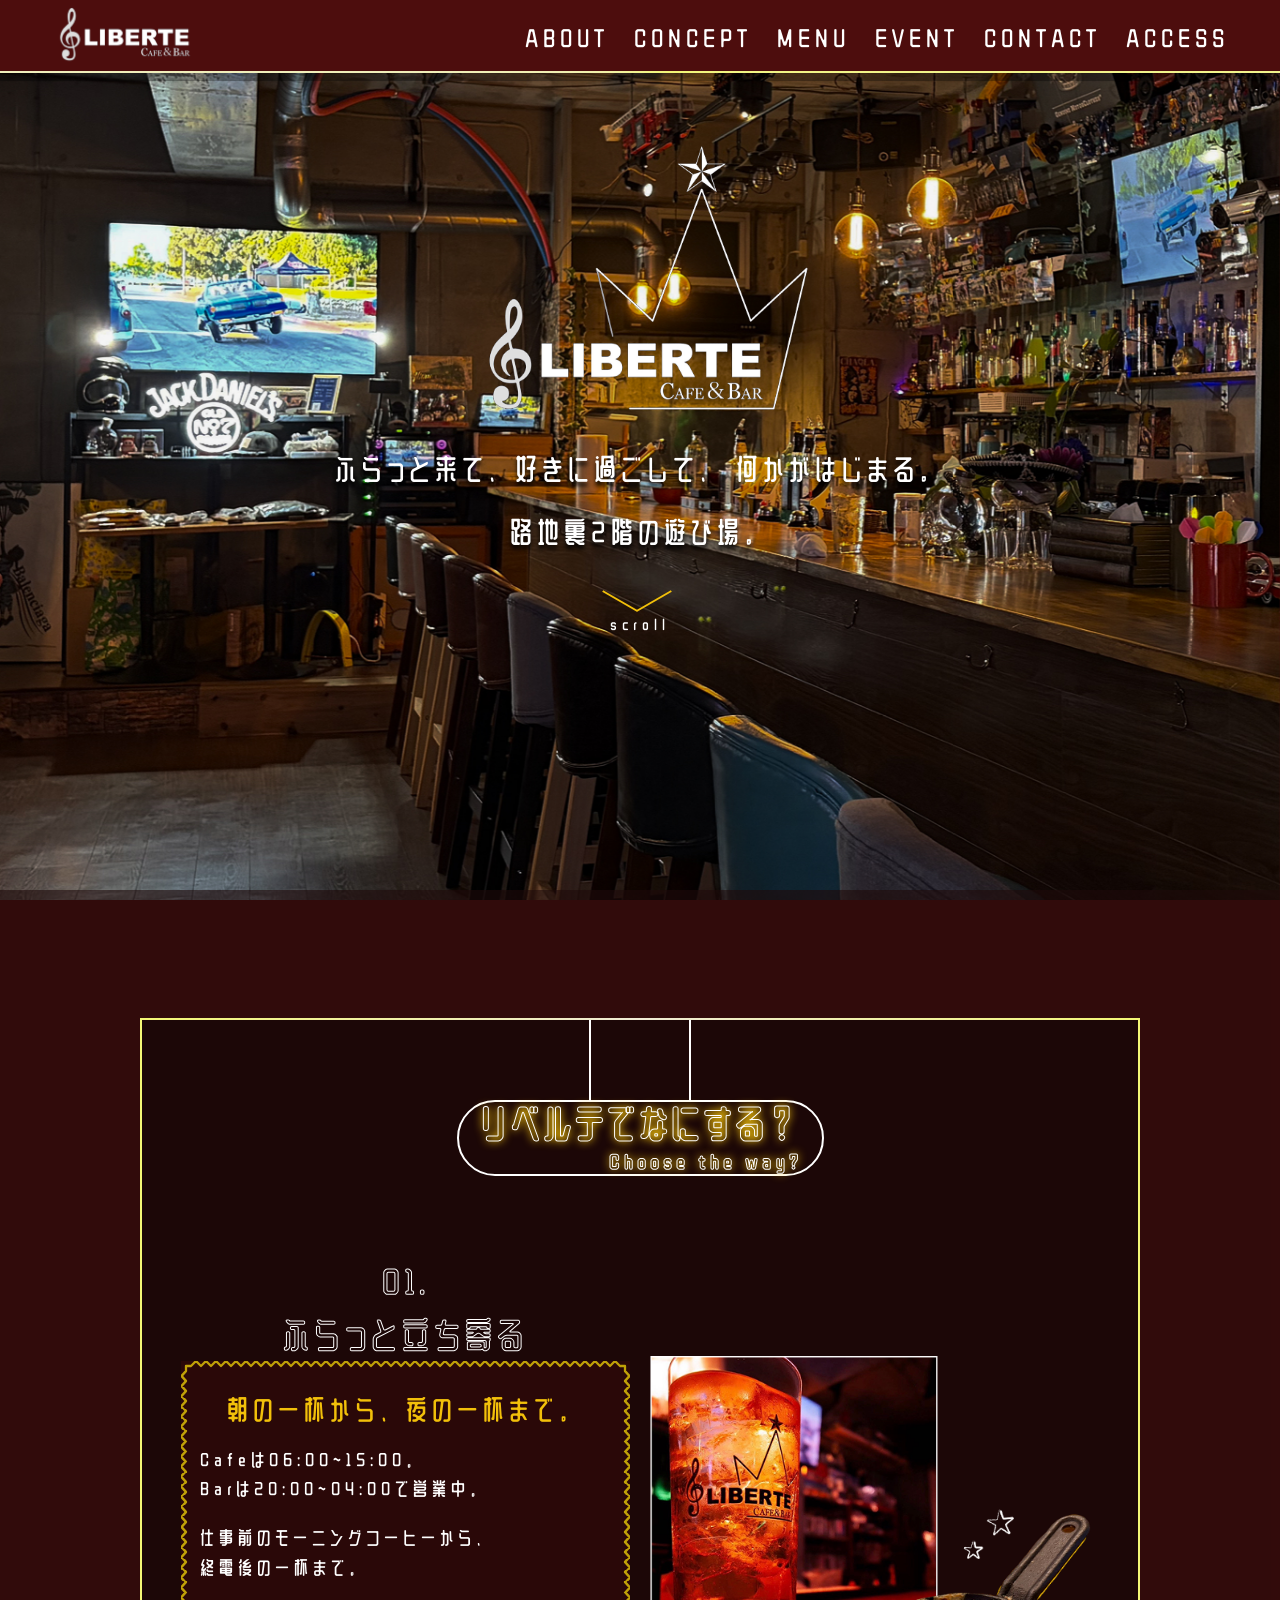
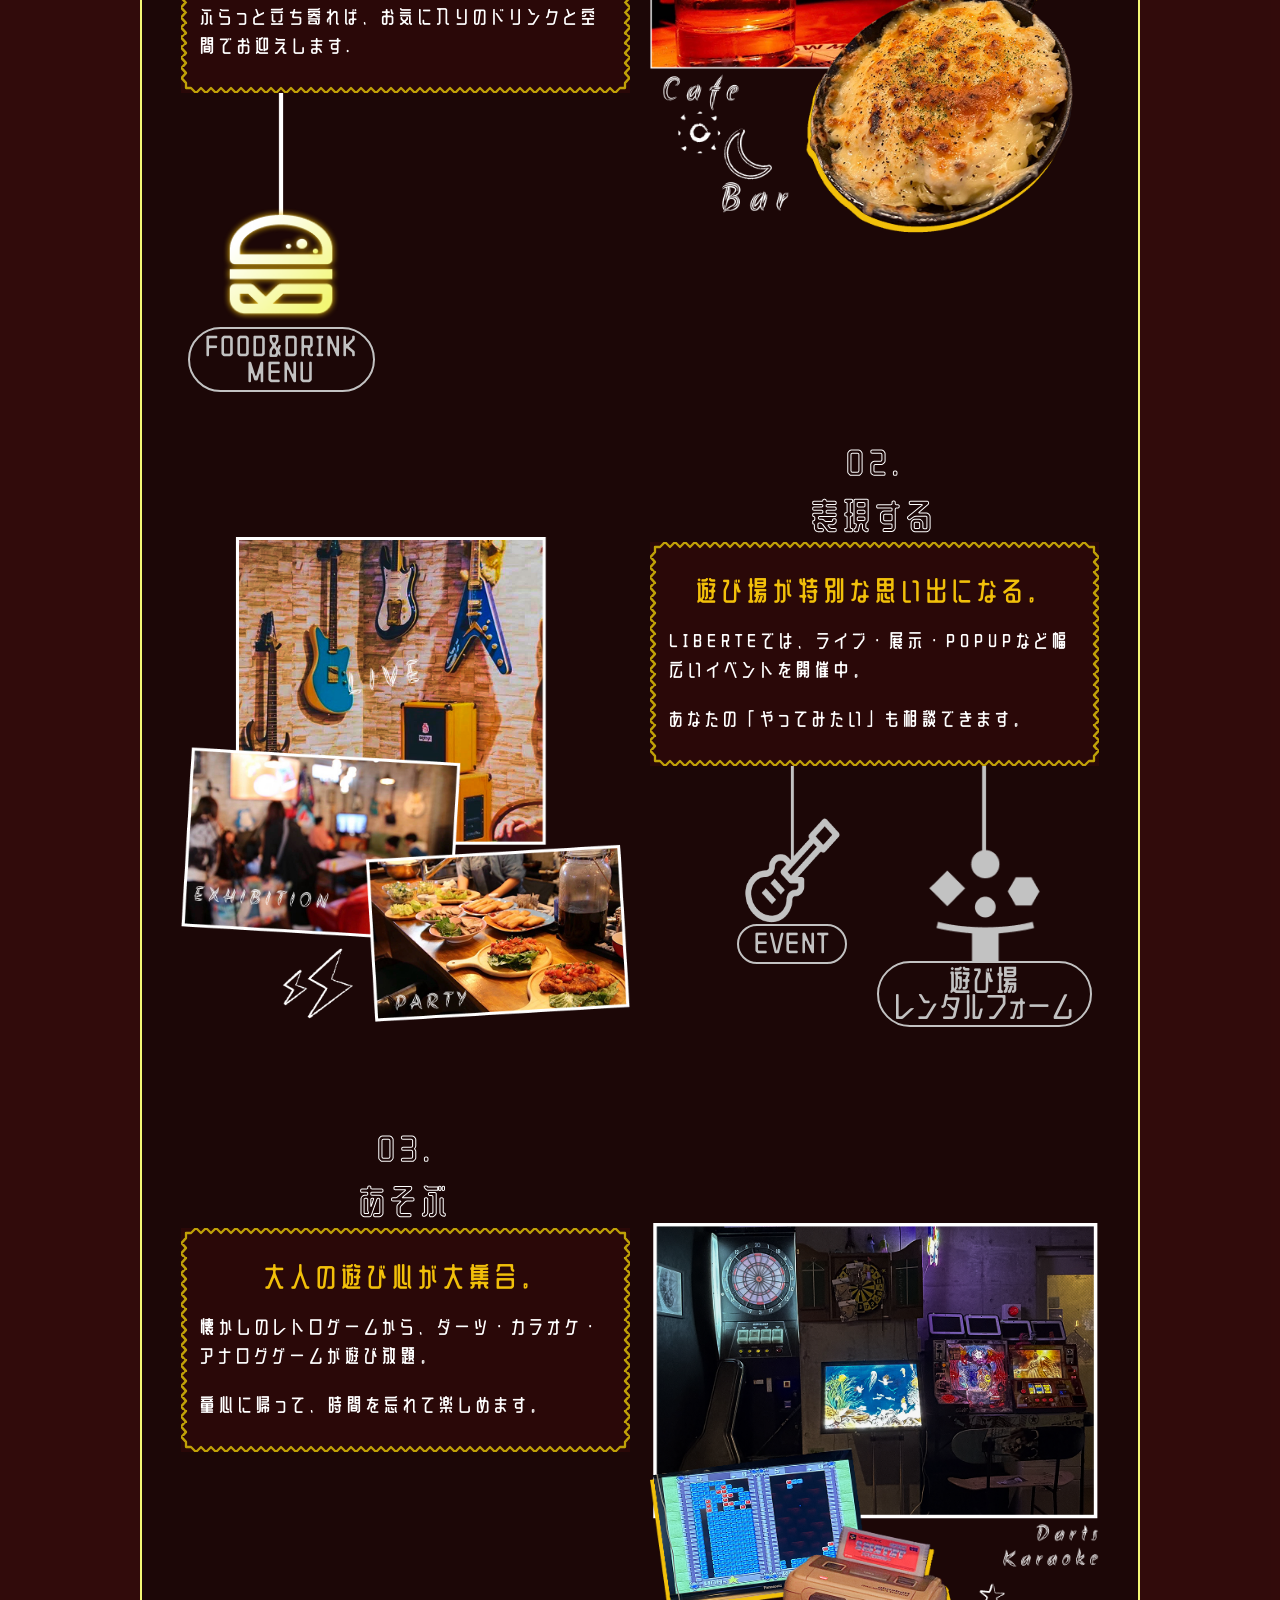
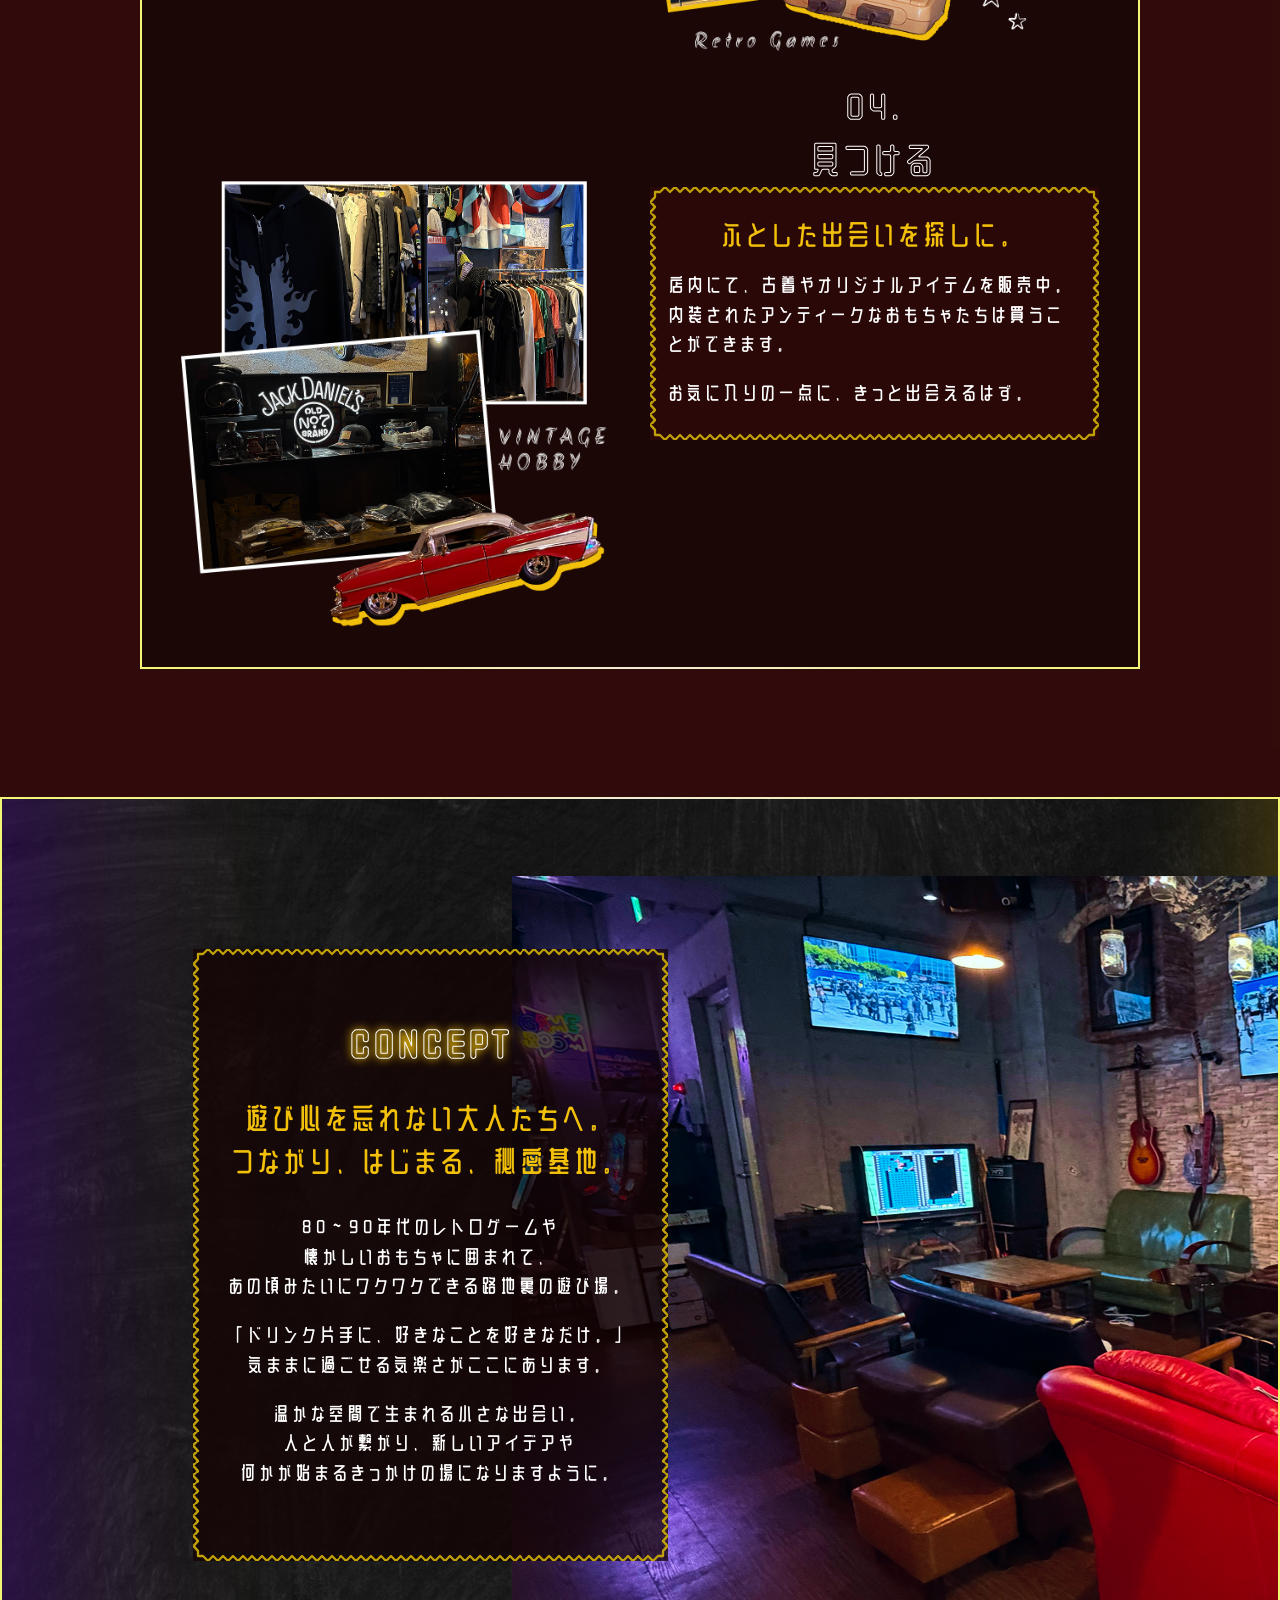
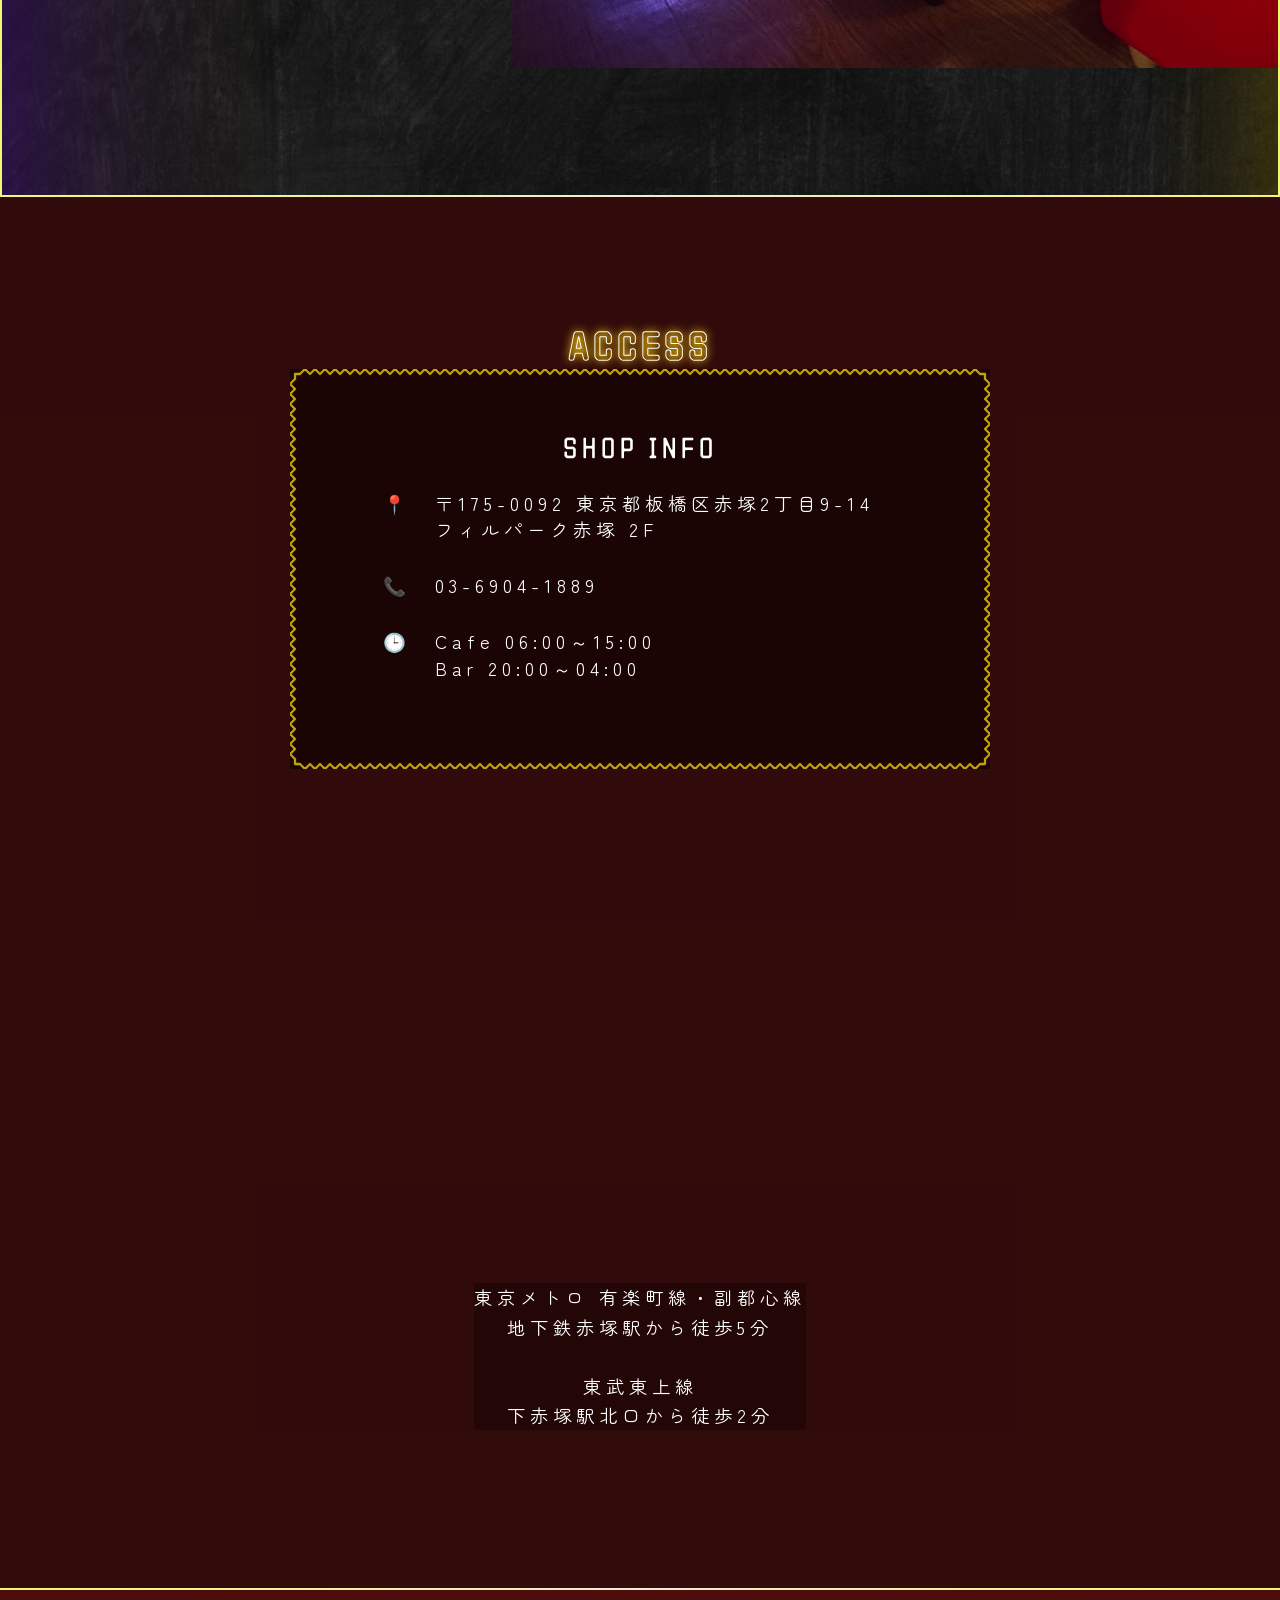
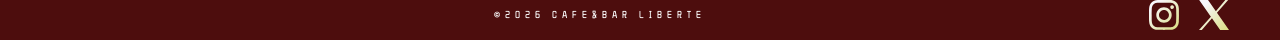
<file: index.html>
<!DOCTYPE html>
<html lang="ja">

<head>
    <meta charset="UTF-8">
    <meta name="viewport" content="width=device-width, initial-scale=1.0">
    <title>CAFE&BAR LIBERTE</title>

    <!-- favicon -->
    <link rel="icon" href="img/logo-blk 1.svg" type="image/svg+xml">

    <!-- css -->
    <link rel="stylesheet" href="css/style.css">
    <link rel="stylesheet" href="css/slick.css">
    <link rel="stylesheet" href="css/slick-theme.css">

    <!-- js -->
    <script src="js/jquery-3.6.0.min.js"></script>
    <script src="js/jquery-ui.min.js"></script>
    <script src="js/jquery.inview.min.js" type="text/javascript"></script>
    <script type="text/javascript" src="js/slick.min.js"></script>
    <script src="js/main.js"></script>

    <!-- フォント -->
    <!-- WDXL Lubrifont JP N -->
    <link rel="preconnect" href="https://fonts.googleapis.com">
    <link rel="preconnect" href="https://fonts.gstatic.com" crossorigin>
    <link href="https://fonts.googleapis.com/css2?family=WDXL+Lubrifont+JP+N&display=swap" rel="stylesheet">
    <!-- Zen Maru Gothic-->
    <link rel="preconnect" href="https://fonts.googleapis.com">
    <link rel="preconnect" href="https://fonts.gstatic.com" crossorigin>
    <link href="https://fonts.googleapis.com/css2?family=Zen+Maru+Gothic&display=swap" rel="stylesheet">
</head>

<body>

    <!-- ヘッダー -->
    <header class="bounce-header">
        <h1><a href="#home"><img src="img/nav-logo.png" alt="" width="150px"></a></h1>

        <!-- スマホ用ハンバーガーメニュー -->
        <button class="hamburger-menu">
            <span></span>
            <span></span>
            <span></span>
        </button>

        <!-- ナビゲーション -->
        <nav>
            <ul>
                <li><a href="#about">ABOUT</a></li>
                <li><a href="#concept">CONCEPT</a></li>
                <li><a href="#">MENU</a></li>
                <li><a href="event.html">EVENT</a></li>
                <li><a href="contact.html">CONTACT</a></li>
                <li><a href="#access">ACCESS</a></li>
            </ul>
        </nav>

    </header>
    <!-- ヘッダーここまで -->

    <main>
        <!-- キービジュアル -->
        <div class="keyvisual">
            <img src="img/keyvisual-bg.jpg" alt="">
        </div>

        <div id="home" class="catchcopy">
            <img src="img/logo.png" alt="CAFE&BAR LIBERTE">
            <p><span>ふらっと来て、好きに過ごして、</span>
                <span><strong class="nanika">何か</strong>がはじまる。</span>
            </p>
            <p>路地裏2階の遊び場。</p>


            <!-- スクロールアイコン -->
            <div class="scroll-down">
                <div class="arrow">scroll</div>
            </div>
        </div>
        <!-- リベルテでなにする？ -->
        <div id="about" class="red-wrapper">
            <section class="container js-inview-enter">

                <h2 class="js-bounceIn">リベルテでなにする？
                    <br><span>Choose the way?</span>
                </h2>

                <div class="about-contents js-inview-center">
                    <div class="about-items">
                        <h3>01.
                            <br>ふらっと立ち寄る
                        </h3>
                        <div class="text-box">
                            <h4>朝の一杯から、<span>夜の一杯まで。</span></h4>

                            <div class="text-block">
                                <p>Cafeは06:00~15:00。
                                    <br>Barは20:00~04:00で営業中。
                                </p>
                                <p>
                                    仕事前のモーニングコーヒーから、
                                    <span>終電後の一杯まで。</span>
                                </p>
                                <p>
                                    ふらっと立ち寄れば、お気に入りのドリンクと空間でお迎えします.
                                </p>
                            </div>
                        </div>
                    </div>
                    <div class="linkbtns01 js-bounceIn">
                        <a href="#" class="linkbtn">
                            <div class="linkbtn-img01 fadeIn"></div>
                            <p class="fadeIn"> FOOD&DRINK
                                <br>MENU
                            </p>
                        </a>
                    </div>
                    <img src="img/about01-ph.png" alt="" class="about-img01">
                </div>

                <div class="about-contents js-inview-center">
                    <div class="about-items">
                        <h3>02.
                            <br>表現する
                        </h3>
                        <div class="text-box">
                            <h4>遊び場が<span>特別な思い出になる。</span></h4>

                            <div class="text-block">
                                <p>LIBERTEでは、ライブ・展示・POPUPなど幅広いイベントを開催中。</p>
                                <p>
                                    あなたの「やってみたい」も<span>相談できます。</span></p>
                            </div>
                        </div>
                    </div>
                    <div class="linkbtns02 js-bounceIn">
                        <a href="event.html" class="linkbtn">
                            <div class="linkbtn-img02 fadeIn"></div>
                            <p class="fadeIn">EVENT</p>
                        </a>

                        <a href="#" class="linkbtn">
                            <div class="linkbtn-img03 fadeIn"></div>
                            <p class="fadeIn">遊び場
                                <br>レンタル<span>フォーム</span>
                            </p>
                        </a>
                    </div>

                    <img src="img/about02-ph.png" alt="" class="about-img02">
                </div>

                <div class="about-contents inView">
                    <div class="about-items">
                        <h3>03.
                            <br>あそぶ
                        </h3>
                        <div class="text-box">
                            <h4>大人の遊び心が大集合。</h4>
                            <div class="text-block">
                                <p>
                                    懐かしのレトロゲームから、ダーツ・カラオケ・アナログゲームが遊び放題。</p>
                                <p>
                                    童心に帰って、時間を忘れて楽しめます。</p>
                            </div>
                        </div>
                    </div>
                    <img src="img/about03-ph.png" alt="" class="about-img03">
                </div>

                <div class="about-contents js-inview-center">
                    <div class="about-items">
                        <h3>04.
                            <br>見つける
                        </h3>
                        <div class="text-box">
                            <h4>ふとした出会いを探しに。</h4>
                            <div class="text-block">
                                <p>
                                    店内にて、古着やオリジナルアイテムを販売中。
                                    <span>内装されたアンティークなおもちゃたちは買うことができます。</span>
                                </p>
                                <p>
                                    お気に入りの一点に、<span>きっと出会えるはず。</span>
                                </p>
                            </div>

                        </div>
                    </div>
                    <img src="img/about04-ph.png" alt="" class="about-img04">
                </div>
            </section>
        </div>
        <!-- コンセプト -->

        <section id="concept" class="black-wrapper">
            <div class="concept-img js-inview-center"></div>
            <div class="text-box js-inview-center">
                <h2>CONCEPT</h2>
                <h3>遊び心を忘れない<span>大人たちへ。</span>
                    <br>つながり、はじまる、<span>秘密基地。</span>
                </h3>

                <div class="text-block">
                    <p>
                        80～90年代のレトロゲームや
                        <br>懐かしいおもちゃに囲まれて、
                        <br>あの頃みたいにワクワクできる<span>路地裏の遊び場。</span>
                    </p>
                    <p>
                        「ドリンク片手に、<span>好きなことを好きなだけ。」</span>
                        <br>気ままに過ごせる気楽さが<span>ここにあります。</span>
                    </p>
                    <p>
                        温かな空間で生まれる小さな出会い。
                        <br>人と人が繋がり、新しいアイデアや
                        <br>何かが始まるきっかけの場になりますように。
                    </p>
                </div>
            </div>
        </section>

        <!-- アクセス -->
        <div id="access" class="red-wrapper">
            <section class="container">
                <h2>ACCESS</h2>
                <div class="text-box">
                    <div class="text-block">
                        <h3>SHOP INFO</h3>
                        <dl>
                            <dt>📍</dt>
                            <dd>〒175-0092 東京都板橋区<span>赤塚2丁目9-14</span>
                                <br>フィルパーク赤塚 2F
                            </dd>

                            <dt>📞</dt>
                            <dd>03-6904-1889</dd>

                            <dt>🕒</dt>
                            <dd>
                                Cafe 06:00～15:00
                                <br>Bar 20:00～04:00
                            </dd>
                        </dl>
                    </div>
                </div>

                <iframe
                    src="https://www.google.com/maps/embed?pb=!1m18!1m12!1m3!1d12948.554237015594!2d139.62622579507578!3d35.7719726005588!2m3!1f0!2f0!3f0!3m2!1i1024!2i768!4f13.1!3m3!1m2!1s0x6018ed006b95e1d7%3A0x6dcb1fb87f47c3c8!2sCAFE%26BAR%20LIBERTE!5e0!3m2!1sja!2sjp!4v1794473750888!5m2!1sja!2sjp"
                    width="1000" height="450" style="border:0;" allowfullscreen="" loading="lazy"
                    referrerpolicy="strict-origin-when-cross-origin"></iframe>

                <div class="access-text">
                    <p>東京メトロ 有楽町線・副都心線
                        <br>地下鉄赤塚駅から徒歩5分
                    </p>
                    <p>
                        東武東上線
                        <br>下赤塚駅北口から徒歩2分
                    </p>
                </div>
            </section>
        </div>
    </main>

    <!-- フッター -->
    <footer>
        <p>&copy;2026 CAFE&BAR LIBERTE</p>
        <div class="sns-icon">
            <a href="https://www.instagram.com/cafebarliberte/" target="_blank"><img src="img/insta-icon.svg"
                    alt="Instagram" width="30">

            </a>
            <a href="https://x.com/cafebarliberte" target="_blank"><img src="img/X-icon.svg" alt="X" width="30">
            </a>
        </div>
    </footer>
    <!-- フッターここまで -->
</body>

</html>
</file>
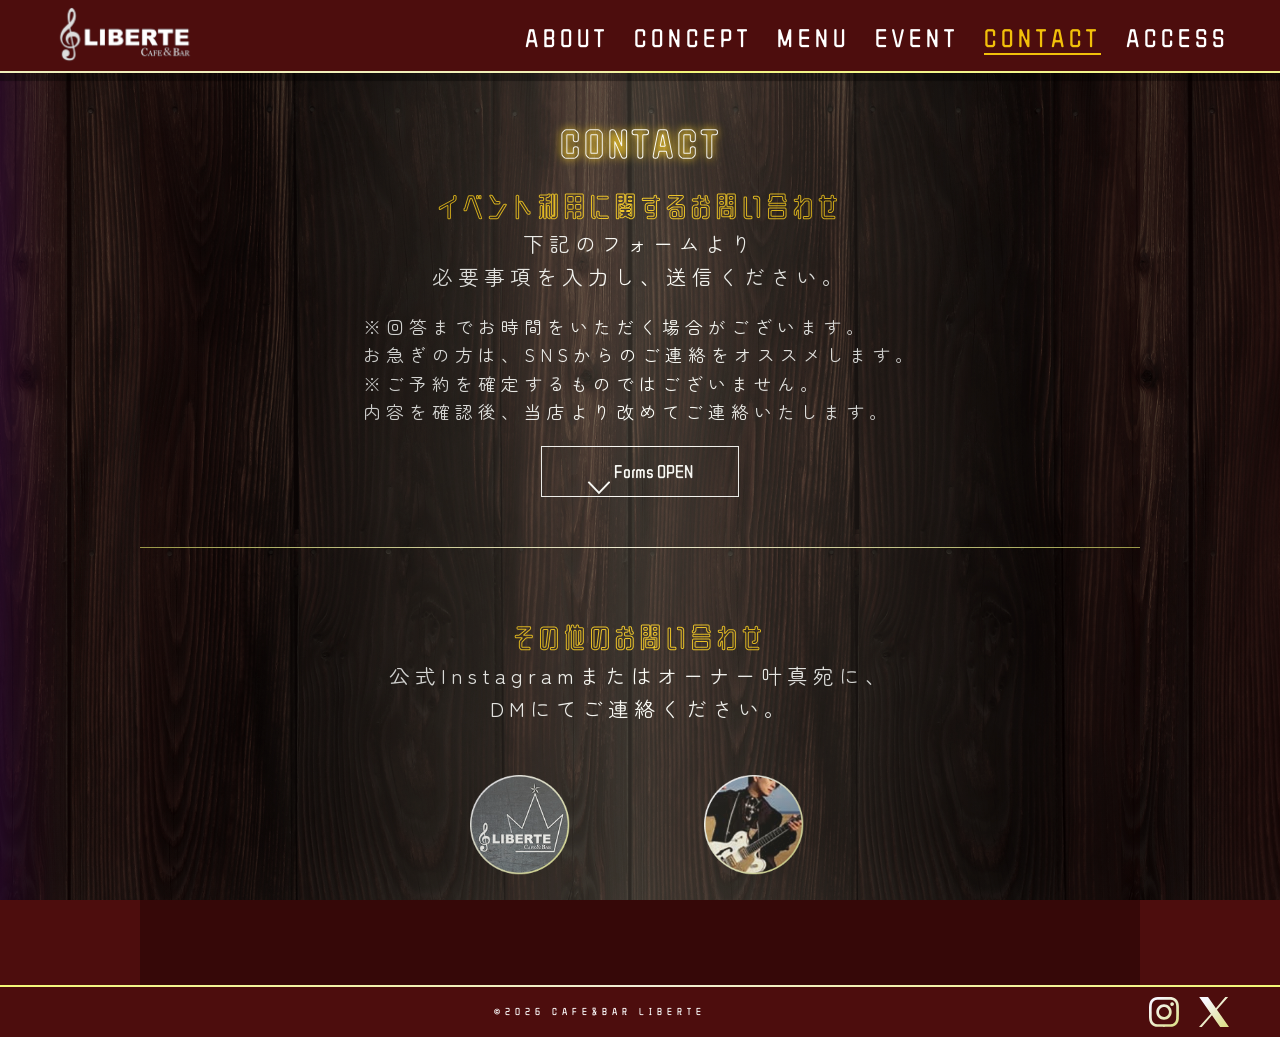
<file: contact.html>
<!DOCTYPE html>
<html lang="ja">

<head>
    <meta charset="UTF-8">
    <meta name="viewport" content="width=device-width, initial-scale=1.0">
    <title>CONTACT | CAFE&BAR LIBERTE</title>

    <!-- favicon -->
    <link rel="icon" href="img/logo-blk 1.svg" type="image/svg+xml">

    <!-- css -->
    <link rel="stylesheet" href="css/style.css">
    <link rel="stylesheet" href="css/sub-page.css">

    <link rel="stylesheet" href="css/slick.css">
    <link rel="stylesheet" href="css/slick-theme.css">

    <!-- js -->
    <script src="js/jquery-3.6.0.min.js"></script>
    <script src="js/jquery-ui.min.js"></script>
    <script src="js/jquery.inview.min.js" type="text/javascript"></script>
    <script type="text/javascript" src="js/slick.min.js"></script>
    <script src="js/main.js"></script>

    <!-- フォント -->
    <!-- WDXL Lubrifont JP N -->
    <link rel="preconnect" href="https://fonts.googleapis.com">
    <link rel="preconnect" href="https://fonts.gstatic.com" crossorigin>
    <link href="https://fonts.googleapis.com/css2?family=WDXL+Lubrifont+JP+N&display=swap" rel="stylesheet">
    <!-- Zen Maru Gothic-->
    <link rel="preconnect" href="https://fonts.googleapis.com">
    <link rel="preconnect" href="https://fonts.gstatic.com" crossorigin>
    <link href="https://fonts.googleapis.com/css2?family=Zen+Maru+Gothic&display=swap" rel="stylesheet">
</head>

<body>

    <!-- ヘッダー -->
    <header>
        <h1><a href="index.html"><img src="img/nav-logo.png" alt="" width="150px"></a></h1>

        <!-- スマホ用ハンバーガーメニュー -->
        <button class="hamburger-menu">
            <span></span>
            <span></span>
            <span></span>
        </button>

        <!-- ナビゲーション -->
        <nav>
            <ul>
                <li><a href="index.html#about">ABOUT</a></li>
                <li><a href="index.html#concept">CONCEPT</a></li>
                <li><a href="#">MENU</a></li>
                <li><a href="event.html">EVENT</a></li>
                <li><a href="#" class="select-page">CONTACT</a></li>
                <li><a href="index.html#access">ACCESS</a></li>
            </ul>
        </nav>

    </header>
    <!-- ヘッダーここまで -->

    <main>
        <section id="contact">

            <div class="block-wrap js-bounceIn">
                <h2>
                    <h2>CONTACT</h2>
                </h2>
                <h3>イベント利用に関する<span>お問い合わせ</span></h3>
                <p class="text-block">
                    下記のフォームより<span>必要事項を入力し、送信ください。</span>
                </p>
                <p class="text-block small">※回答までお時間をいただく場合がございます。
                    <br>お急ぎの方は、SNSからのご連絡をオススメします。
                    <br>
                    ※ご予約を確定するものではございません。
                    <br>内容を確認後、当店より改めてご連絡いたします。
                </p>

                <!-- フォーム開閉ボタン -->
                <button type="button" class="event-btns" aria-expanded="false" aria-controls="#contact .text-box">
                    <p>Forms OPEN</p>
                </button>

                <div class="text-box">
                    <h2 class="forms-title js-bounceIn">遊び場<span>レンタルフォーム</span></h2>
                    <form action="#">
                        <div>
                            <h3>01.利用用途をお選びください。</h3>
                            <p>
                                <select name="kind" id="kind">
                                    <option value="1">貸切パーティ</option>
                                    <option value="2">ライブ</option>
                                    <option value="3">ポップアップ</option>
                                    <option value="4">作品展示</option>
                                    <option value="5">その他</option>
                                </select>
                            </p>
                        </div>

                        <div>
                            <h3>02.お客様情報</h3>
                            <p>
                                <label for="name">お客様氏名/団体名</label>
                                <br><input type="text" id="name" name="name" repuired>
                            </p>

                            <p>
                                <label for="tel">電話番号</label>
                                <br><input type="text" id="tel" name="tel" repuired>
                            </p>

                            <p>
                                <label for="mail">メールアドレス</label>
                                <br><input type="text" id="mail" name="mail" repuired>
                            </p>
                        </div>
                        <div>
                            <h3>03.お問い合わせ内容</h3>
                            <p>
                                <label for="message">
                                    <br><textarea name="message" id="message"
                                        placeholder="ご希望の日時・イベント内容・想定利用人数などを具体的に記載してください。" repuired></textarea>
                                </label>
                            </p>
                        </div>
                        <div class="submit event-btns-wrap">
                            <input type="submit" value="送信" class="event-btns">
                        </div>
                    </form>
                </div>
            </div>

            <div class="block-wrap bottom js-bounceIn">
                <h3>その他のお問い合わせ</h3>
                <p class="text-block">公式Instagramまたはオーナー叶真宛に、<span>DMにてご連絡ください。</span>
                </p>

                <div class="contact-icons">
                    <a href="https://www.instagram.com/cafebarliberte/" target="_blank" class="contact-icon">
                        <img src="img/contact_sns-icon_liberte.png" alt="">
                        <p>@cafebarliberte</p>
                    </a>
                    <a href="https://www.instagram.com/tohma31536000/" target="_blank" class="contact-icon">
                        <img src="img/contact_sns-icon_tohma.png" alt="">
                        <p>@tohma31536000</p>
                    </a>
                </div>

            </div>


            <!-- 背景 -->
            <div class="wood-bg"></div>
            <div class="spotlight-area"></div>

        </section>
    </main>

    <!-- フッター -->
    <footer class="contact-footer">
        <p>&copy;2026 CAFE&BAR LIBERTE</p>
        <div class="sns-icon">
            <a href="https://www.instagram.com/cafebarliberte/" target="_blank"><img src="img/insta-icon.svg"
                    alt="Instagram" width="30">

            </a>
            <a href="https://x.com/cafebarliberte" target="_blank"><img src="img/X-icon.svg" alt="X" width="30">
            </a>
        </div>
    </footer>
    <!-- フッターここまで -->
</body>

</html>
</file>
<file: css/style.css>
/* ----------------------------
リセットcss 
----------------------------*/

html {
    font-family: "WDXL Lubrifont JP N", sans-serif;
    font-weight: 400;
    font-style: normal;
    font-size: 16px;
    color: #fff;
    letter-spacing: 5px;

    scroll-behavior: smooth;
}

:root {
    --main-color: #4D0D0D;
    --sub-color: #F2C00A;
    --base-color: #1c0707;
}

* {
    margin: 0;
    padding: 0;
    box-sizing: border-box;
}

img {
    display: block;
    max-width: 100%;
    height: auto;
    align-self: flex-start;
}

a {
    display: block;
    color: #fff;
    text-decoration: none;
}

li {
    list-style: none;
}


body {
    position: relative;
    background-color: var(--main-color);

}

/* ------------
フォント設定
------------ */
h2 {
    font-size: clamp(2rem, 1.0354rem + 1.6372vw, 3rem);
    text-align: center;
    letter-spacing: 15%;

    color: transparent;
    -webkit-text-stroke: 1px #ffffff;
    text-shadow: 0 0 10px var(--sub-color);
}

h3 {
    font-size: clamp(1.5rem, 1.3713rem + 0.5239vw, 2rem);
    font-weight: 400;
    text-align: center;

    letter-spacing: 20%;
    line-height: 150%;
}

h4 {
    color: var(--sub-color);

    font-size: clamp(1.5rem, 1.057rem + 0.7859vw, 2.2rem);
    font-weight: 400;
    text-align: center;
    letter-spacing: 20%;

    padding-bottom: 20px;
}

p {
    font-size: clamp(1rem, 0.9357rem + 0.262vw, 1.25rem);

    letter-spacing: 20%;
    line-height: 160%;
}

span {
    display: inline-block;
}

#contact h3 {
    margin-top: 20px;
    font-size: clamp(1.5rem, 1.057rem + 0.7859vw, 2.2rem);
    color: transparent;
    -webkit-text-stroke: 1px var(--sub-color);
}

#contact .text-box h3 {
    -webkit-text-stroke: 1px #fff;
}

/* font:リベルテでなにする？ */

#about h3 {
    font-size: clamp(2.2rem, 1.164rem + 1.1133vw, 2.6rem);
    letter-spacing: 20%;
    color: transparent;
    -webkit-text-stroke: 1px #ffffff;
    margin: 0 auto;
}

/* font:コンセプト */
#concept h3 {
    color: var(--sub-color);
    margin-block: 30px;
}

/* font:アクセス・コンタクト*/
#access dl,
#access p,
#contact .text-block,
#contact form {
    font-family: "Zen Maru Gothic", sans-serif;
    font-weight: 400;
    font-style: normal;
    font-size: clamp(1rem, 0.9357rem + 0.262vw, 1.2rem);
}

/* font:フッター */
footer p {
    font-size: 10px;
}

/* font:イベント・コンタクトtext-block */
#event .text-block,
#contact .text-block {
    font-size: clamp(1.1rem, 0.8713rem + 0.5239vw, 1.5rem);
}

/* ----------------------------
ヘッダー(ナビゲーション)
---------------------------- */
header {
    position: sticky;
    top: 0;
    left: 0;

    z-index: 5;
    display: flex;
    justify-content: space-between;
    align-items: center;

    padding: 5px 4%;

    border-bottom: solid 2px transparent;

    background-color: var(--main-color);
    background-clip: padding-box, border-box;
    background-image: linear-gradient(#4d0d0d, #4d0d0d), conic-gradient(from 45deg, #f3f775, #f0ecd6, #f3f775);
    box-shadow: 0 8px 0.7px 0 #00000050;
}

nav ul {
    display: flex;
    justify-content: center;
    gap: 25px;
}

nav ul li {
    height: 25px;
    font-size: clamp(1.5rem, 1.4678rem + 0.131vw, 1.625rem);
    letter-spacing: 5%;

}

.select-page {
    color: var(--sub-color);
    border-bottom: solid 2px var(--sub-color);

}

@media (hover: hover) and (pointer: fine) {
    nav a:hover {
        color: var(--sub-color);
        border-bottom: solid 2px var(--sub-color);
    }
}

.hamburger-menu {
    display: none;
}

.bounce-header {
    opacity: 0;
}

.bounce-header.active {
    opacity: 1;
    animation: bounceIn 1s ease forwards;
}

/* ----------------------------
メイン
---------------------------- */
main {
    position: relative;
}

/* 各コンテンツ全体 */
.container {
    max-width: 1000px;
    margin: 0 auto;
    padding-inline: 2%;
}

/* 黄波線のボックス */
.text-box {
    max-width: 100%;
    height: auto;
    padding: 5% 2%;

    border: 10px solid transparent;
    background-color: #150303c0;
    background-clip: border-box;
    border-image: url("data:image/svg+xml,%3Csvg%20xmlns%3D'http%3A%2F%2Fwww.w3.org%2F2000%2Fsvg'%20width%3D'300'%20height%3D'300'%20viewBox%3D'0%200%20300%20300'%3E%3Cpath%20d%3D'M%20100%2C50%20L%20150%2C0%20L%20200%2C50%20L%20250%2C50%20L%20250%2C100%20L%20300%2C150%20L%20250%2C200%20L%20250%2C250%20L%20200%2C250%20L%20150%2C300%20L%20100%2C250%20L%2050%2C250%20L%2050%2C200%20L%200%2C150%20L%2050%2C100%20L%2050%2C50%20Z'%20fill%3D'none'%20stroke%3D'%23c0a107'%20stroke-width%3D'22.857142857142854'%20stroke-linecap%3D'round'%20stroke-linejoin%3D'round'%2F%3E%3C%2Fsvg%3E") 100 round;
}

/* ボックス内の説明文 */
.text-block {
    display: flex;
    flex-direction: column;
    gap: 20px;
    margin: 0 auto;
}

/* about・access背景用 */
.red-wrapper {
    background-color: #200b0b96;
    padding-block: 10%;
}

/* concept・select背景用 */
.black-wrapper {
    position: relative;
    max-width: 100%;
    max-height: 1000px;

    background-image: url(../img/concept-bg.jpg);
    background-size: cover;
    background-repeat: no-repeat;

    border: 2px solid;
    border-image: linear-gradient(to right, #f3f775, #f0ecd6, #f3f775) 1;
}

/* ----------------------------
フッター
---------------------------- */
footer {
    display: flex;
    align-items: center;

    padding: 10px 4%;
    border-top: 2px solid;
    border-image: linear-gradient(to right, #f3f775, #f0ecd6, #f3f775) 1;
    background-color: var(--main-color);
}

footer p {
    text-align: center;
    margin: 0 auto;
    font-size: 10px;

}

.sns-icon {
    display: flex;
    justify-content: center;
    gap: 20px;
}

.sns-icon a {
    display: block;
}

@media (hover: hover) and (pointer: fine) {
    .sns-icon a:hover {
        transform: scale(1.1);
    }
}

/* ----------------------------
個別の設定
---------------------------- */
/* ------------
キービジュアル(固定背景)
------------ */
.keyvisual {
    position: fixed;
    top: 0;
    left: 0;
    right: 0;
    bottom: -150px;

    width: 100%;
    height: 100dvh;
    z-index: -1;

}

.keyvisual img {
    width: 100%;
    height: 100%;
    object-fit: cover;
    opacity: 0;
    transition: opacity 1.5s ease;
}

.keyvisual img.active {
    opacity: 1;
}

/* ロゴとキャッチコピー */
.catchcopy {
    width: 100%;
    margin: 5% 0 7%;
    text-align: center;
}

.catchcopy img {
    display: inline-block;
    max-width: 100%;
    max-height: 400px;
}

.catchcopy p {
    font-size: clamp(1.5rem, 1.3713rem + 0.5239vw, 2rem);
    letter-spacing: 30%;
    line-height: 200%;

    text-shadow: 0 4px 4px #000;
    opacity: 0;
    transition: opacity 1.5s ease;
}

.catchcopy p.active {
    opacity: 1;
}

.nanika {
    font-weight: 400;
    transition: text-shadow 0.5s ease;
}

.nanika.active {
    text-shadow: 0 0 10px var(--sub-color);
}

@media screen and (max-width:1600px) {
    .catchcopy {
        margin-bottom: 20%;
    }

    .catchcopy img {
        max-height: 310px;
    }

    .catchcopy p {
        padding-bottom: 2%;
        line-height: 130%;
    }
}

/* -----------
スクロールアイコン
------------ */
.scroll-down {
    position: relative;
    max-width: 80px;
    height: 100%;
    margin: 3% auto 0;

    opacity: 0;
    transition: opacity 0.5s ease;
}

.scroll-down.active {
    opacity: 1;
}

/* ↓scrollのアイコン */
.arrow {
    text-align: center;

    animation: bounce 2s infinite;
}

@keyframes bounce {

    0%,
    20%,
    50%,
    80%,
    100% {
        transform: translateY(0);
    }

    40% {
        transform: translateY(-10px);
        /* 上に10px弾む */
    }

    60% {
        transform: translateY(-5px);
        /* 少し小さく弾む */
    }
}

/* スクロールアイコン線 */
.arrow::before {
    position: absolute;

    display: block;
    content: '';
    top: -15px;
    left: 0;

    width: 40px;
    height: 2px;
    background-color: var(--sub-color);

    rotate: 30deg;
}

.arrow::after {
    position: absolute;

    display: block;
    content: '';
    top: -15px;
    left: 34px;

    width: 40px;
    height: 2px;
    background-color: var(--sub-color);

    rotate: 150deg;
}

/* ------------
リベルテでなにする？
------------ */

#about .container {
    position: relative;
    background-color: var(--base-color);
    border: 2px solid;
    border-image: linear-gradient(to right, #f3f775, #f0ecd6, #f3f775) 1;

    overflow-y: hidden;
}

/* コンテンツ全体 */
.about-contents {
    display: flex;
    justify-content: center;
    gap: 20px;
}

.about-contents:nth-child(1 of .about-contents) {
    position: relative;
    padding-bottom: 20%;

}

.about-contents:nth-child(2 of .about-contents) {
    flex-direction: row-reverse;

    position: relative;
    padding-bottom: 10%;
}

.about-contents:nth-child(4 of .about-contents) {
    flex-direction: row-reverse;
}

.js-inview-center {
    opacity: 0;
    transform: translateY(30px);
    transition: opacity 1s ease, transform 1s ease;
}

.js-inview-center.active {
    opacity: 1;
    transform: translateY(0);
}

/*about-items= h3+text-box */
.about-items,
#about img {
    width: 47.5%;

}

.about-items {
    position: relative;
}

#about img {
    margin-top: 100px;
}

#about .text-box {
    position: relative;
    z-index: 2;

    background-color: #2a0808;
}

#about h2,
.forms-title {
    max-width: fit-content;
    margin: 80px auto 80px;
    padding-inline: 20px;
    border: 2px solid #fff;
    border-radius: 100px;
    background-color: var(--base-color);
}

/* h2ネオン看板棒線 */
#about h2::before,
.forms-title::before {
    display: block;
    content: '';
    width: 100px;
    height: 2px;
    background-color: #fff;
    transform: rotate(90deg);

    position: absolute;
    top: -52px;
    left: 50%;
}

#about h2::after,
.forms-title::after {
    display: block;
    content: '';
    width: 100px;
    height: 2px;
    background-color: #fff;
    transform: rotate(90deg);

    position: absolute;
    top: -52px;
    right: 50%;
}

#about h2 span {
    display: block;
    font-size: clamp(0.875rem, 0.7141rem + 0.6549vw, 1.5rem);
    padding-top: 4px;
    padding-left: 130px;
}

/* リンクボタン */
#about .linkbtn p {
    width: fit-content;
    margin: 0 auto;
    padding: 5px 15px;

    font-size: clamp(1.5rem, 1.3713rem + 0.5239vw, 2rem);
    color: #c2c2c2;
    text-align: center;
    letter-spacing: 2px;
    line-height: 90%;

    border: solid 2px #c2c2c2;
    border-radius: 40px;

    text-shadow: 0 0 0 #ffffff00;

    transition: color 0.6s ease 1.5s, text-shadow 0.6s ease 1.5s;
}

.linkbtn-img01 {
    width: 100%;
    max-width: 120px;
    aspect-ratio: 120 / 265;

    margin-inline: auto;

    background-image: url(../img/about-linkbtn01.png);
    background-repeat: no-repeat;
    background-position: center;
    background-size: contain;
    transition: background-image 0.6s ease 1.5s;
}

.linkbtn-img02 {
    width: 100%;
    max-width: 163px;
    aspect-ratio: 163 / 316;

    background-image: url(../img/about-linkbtn02.png);
    background-repeat: no-repeat;
    background-position: center;
    background-size: contain;
    transition: background-image 0.6s ease 1.5s;
}

.linkbtn-img03 {
    width: 100%;
    max-width: 135px;
    aspect-ratio: 135 / 250;

    margin-inline: auto;

    background-image: url(../img/about-linkbtn03.png);
    background-repeat: no-repeat;
    background-position: center;
    background-size: contain;

    transition: background-image 0.6s ease 1.5s;
}


/* バウンスアニメーション用 */
.js-bounceIn {
    opacity: 0;
}

.js-bounceIn.active {
    animation: bounceIn 1s ease forwards;
}

@keyframes bounceIn {
    0% {
        opacity: 0;
        transform: translateY(-60px);
    }

    30% {
        opacity: 1;
        transform: translateY(10px);
    }

    60% {
        transform: translateY(-20px);
    }

    100% {
        opacity: 1;
        transform: translateY(0);
    }
}

/*InView  アニメーション用 */
.linkbtns01 {
    position: absolute;
    top: 52%;
    left: 20px;
}

.linkbtns02 {
    /* 02用横並び */

    position: absolute;
    top: 40%;
    right: 20px;

    display: flex;
    gap: 30px;

}

/* リンクボタン InViewで入った後に光る*/
.linkbtn-img01.active {
    background-image: url(../img/about-linkbtn01-light.png);
}

.linkbtn-img02.active {
    background-image: url(../img/about-linkbtn02-light.png);
}

.linkbtn-img03.active {
    background-image: url(../img/about-linkbtn03-light.png);
}

/* テキスト色変化 */
#about .linkbtn p.active {
    color: transparent;
    background: linear-gradient(to right, #f3f775, #f0ecd6, #f3f775);
    -webkit-background-clip: text;
    background-clip: text;

    border-color: #fff;
    text-shadow: 0 0 15px var(--sub-color);

}

/* ホバー時 */
@media (hover: hover) and (pointer: fine) {
    #about .linkbtn:hover p {
        border-color: #900d0d;
        transition: none;
    }
}

/* ------------
コンセプト
------------ */
.concept-img {
    max-width: 1397px;
    height: 1000px;
    margin: 6% 0 0 40%;

    background-image: url(../img/concept-ph.png);
    background-repeat: no-repeat;
    pointer-events: none;
}

.concept-img.js-inview-center {
    opacity: 0;
    transform: translateX(-100px);
    transition: opacity 1s ease 0.8s, transform 1s ease 0.8s;

}

.concept-img.js-inview-center.active {
    transform: translateX(0);
    opacity: 1;
}

#concept .text-box {
    position: absolute;
    top: 15%;
    left: 15%;
    z-index: 3;

    max-width: 550px;
}

#concept .text-block {
    text-align: center;
}


/* ------------
アクセス
------------ */

#access .text-box {
    max-width: 700px;
    margin: 0 auto;
}

#access .text-block {
    padding-inline: 10%;
}

#access dl {
    display: flex;
    flex-wrap: wrap;
    text-align: start;

}

#access dt {
    width: 10%;
    padding-bottom: 30px;
}

#access dd {
    width: 90%;
    padding-bottom: 30px;

}

iframe {
    max-width: 100%;
    margin: 50px auto 10px;
}

#access p {
    margin-bottom: 30px;
    text-align: center;
}

.access-text {
    width: fit-content;
    margin: 0 auto;
    background-color: #15030380;
}

/* ナビゲーション切り替え用 */
@media screen and (min-width:769px) {
    nav {
        display: flex;
    }
}

/* -------------PCここまで-------------- */


/* -------------
SP用
-------------- */

@media screen and (max-width:768px) {

    /* ハンバーガーメニュー用 */
    .hamburger-menu {
        display: flex;
        flex-direction: column;
        justify-content: space-between;

        width: 32px;
        height: 24px;

        border: none;
        background: transparent;
        cursor: pointer;

    }

    /* ハンバーガー三本線 */
    .hamburger-menu span {
        display: block;
        width: 100%;
        height: 3px;
        background-color: #fff;
        border-radius: 2px;
        transition: 0.3s ease;
    }

    .hamburger-menu span:nth-child(2) {
        width: 80%;
        margin-left: 20%;
        transition: 0.3s ease;
    }

    .hamburger-menu span:nth-child(3) {
        width: 60%;
        margin-left: 40%;
        transition: 0.3s ease;
    }

    /* ナビゲーション非表示・クリック時に表示 */
    nav {
        display: none;

        position: absolute;
        top: 71px;
        right: 0;
        padding: 50px;

        background-color: var(--main-color);
        border: 2px solid;
        border-top: 0;

        border-image: linear-gradient(to right, #f3f775, #f0ecd6, #f3f775) 1;
    }

    nav ul {
        flex-direction: column;
        text-align: end;
    }

    nav.is-active {
        display: flex;
    }

    /* ナビ表示で3本線→× */
    .hamburger-menu.open span:nth-child(1) {
        top: 10px;
        transform: translateY(6px) rotate(-33deg);
        transition: 0.3s ease;
    }

    .hamburger-menu.open span:nth-child(2) {
        opacity: 0;
    }

    .hamburger-menu.open span:nth-child(3) {
        width: 100%;
        transform: translateX(-12px) translateY(-15px) rotate(33deg);

        transition: 0.3s ease;
    }

    /* --------------------- */
    p {
        text-align: center;
    }

    .text-box {
        margin-inline: 4%;

    }

    .text-block {
        gap: 10px;
    }

    /* --------------------- */
    .catchcopy {
        margin: 15% 0 25%;
    }

    .catchcopy img {
        max-height: 300px;
    }

    .scroll-down {
        margin-top: 15%;
    }

    /* --------------------- */
    .about-contents {
        flex-direction: column;
        align-items: center;
    }

    .about-contents:nth-child(1 of .about-contents) {
        padding-bottom: 0;
    }

    .about-contents:nth-child(2 of .about-contents) {
        flex-direction: column;
        padding-bottom: 0;
    }

    .about-contents:nth-child(4 of .about-contents) {
        flex-direction: column;
    }

    .about-items {
        width: 100%;
    }

    #about img {
        margin-top: 0;
    }

    #about .about-img01 {
        margin-left: 50%;
    }

    #about .about-img03,
    #about .about-img04 {
        width: 70%;
        margin: 0 auto;
    }

    .linkbtns01 {
        top: 37%;
    }

    .linkbtns02 {
        top: 40%;
    }

    /* --------------------- */
    .black-wrapper {
        max-height: 900px;
    }

    .concept-img {
        margin-top: 10%;
        margin-left: 0;
    }

    #concept .text-box {
        left: 0;
    }

    /* --------------------- */
    #access .text-block {
        padding-inline: 2%;
    }

    #access dl {
        flex-direction: column;
    }

    #access dt {
        width: 100%;
        text-align: center;
        padding-bottom: 0;
    }

    #access dd {
        width: 100%;
        text-align: center;
    }
}

/* 最小画面 */
@media screen and (max-width:600px) {

    .about-contents:nth-child(2 of .about-contents) {
        padding-bottom: 180px;
    }

    .linkbtns01 {
        top: 50%;
    }

    .linkbtns02 {
        top: 46%;
    }

    .linkbtn-img01,
    .linkbtn-img02,
    .linkbtn-img03 {
        max-width: 100px;
        height: auto;

    }

    .about-img02 {
        display: none;
    }
}
</file>
<file: css/sub-page.css>
/* 共通背景 */
.wood-bg {
    position: fixed;
    top: 0;
    left: 0;
    right: 0;
    bottom: 0;
    z-index: -2;

    background-image: url(../img/wood-bg.jpg);
    background-size: cover;
    background-repeat: no-repeat;
}

/* スポットライト風背景 */
.spotlight-area {
    color: #fff;
    display: grid;
    place-items: center;
    overflow: hidden;
}

.spotlight-area::after {
    content: "";
    position: fixed;
    inset: 0;

    z-index: 2;

    pointer-events: none;
    background: linear-gradient(90deg,
            rgba(27, 2, 2, 0.507) 0%,
            rgba(0, 0, 0, 0.29) 20%,
            rgba(246, 246, 215, 0.169) 50%,
            rgba(0, 0, 0, 0.29) 80%,
            rgba(27, 2, 2, 0.507) 100%);
}

/* -----------------------------
         EVENT PAFE
----------------------------- */
#event {
    width: 100%;
    object-fit: cover;

}

/* 外側デコレーション */
/* ギター */
.bg-items {
    position: relative;
}

.bg-items::before {
    position: absolute;
    top: -100px;
    left: -60px;
    z-index: 2;

    display: block;
    content: '';
    width: clamp(310px, 28vw, 400px);
    aspect-ratio: 400 / 1088;

    background-image: url(../img/event-deco01.png);
    background-size: contain;
    background-repeat: no-repeat;

    /* transform: translateX(-50px); */
}

/* #event::before.active {
    transform: translateX(0);

} */

/* チラシ */
.bg-items::after {
    position: absolute;
    right: 0;
    bottom: 0;
    z-index: -1;

    display: block;
    content: '';
    width: clamp(120px, 25vw, 321px);
    aspect-ratio: 321 / 1245;

    background-image: url(../img/event-deco02.png);
    background-size: contain;
    background-repeat: no-repeat;

}

/* -------------------------- */

#event .text-box {
    max-width: 700px;
    margin: 8% auto;
    padding-block: 2%;

    opacity: 0;
    transition: opacity 1s ease;
}

#event .text-block {
    padding-top: 20px;
}

#event .text-box.active {
    opacity: 1;
    animation: bounceIn 1s ease forwards;

}

#contact .text-block {
    padding-top: 0;
    align-items: center;
    gap: 0;
}

#contact .text-block.small {
    font-size: clamp(0.9rem, 0.8571rem + 0.3274vw, 1.1rem);
    padding-block: 20px;
}

/* -----------------------  */

/* タイトル部分 */
#event .title-block {
    position: absolute;
    inset: 0;
    z-index: 3;
    max-width: 100%;
    max-height: 23%;

    background-image: url(../img/event-bg.jpg);
    background-position: right bottom;
    background-size: cover;
    background-repeat: no-repeat;

    border-bottom: 2px solid;
    border-image: linear-gradient(to right, #f3f775, #f0ecd6, #f3f775) 1;
}

#event .scroll-down {
    opacity: 0;
}

#event .scroll-down.active {
    opacity: 1;

}



/* ---------------------- */
/* メインチラシ */
.main-block {
    max-width: 900px;
    height: fit-content;
    margin: 1000px auto 0;

    border: 10px solid #edecec;
    background-image: url(../img/event-paper-bg.jpg);
    background-size: cover;
    background-repeat: no-repeat;

    box-shadow: 10px 15px 0.7px 0 #00000088;
}

/* Inview-enterアニメーション用 */
.js-inview-enter {
    opacity: 0;
    transform: translateY(80px);
    transition: opacity 0.5s ease, transform 1s ease;
}

.js-inview-enter.active {
    opacity: 1;
    transform: translateY(0);
}


/* ------------ */
/* EVENT INFO */
.main-block .title {
    height: fit-content;
    overflow: hidden;

}

.main-block .title h3 {
    height: 100%;
    margin-block: 9%;
    padding-inline: 4%;
    text-align: center;

    color: #fff;
    font-size: clamp(3.5rem, 2.4853rem + 2.0956vw, 6rem);
    letter-spacing: 0;

    font-family: "Fascinate Inline", system-ui;
    font-weight: 400;
    font-style: normal;

    rotate: -10deg;

    background-color: var(--main-color);
}

/* WHAT'S NEXT/ARCHIVE */
.main-block h4 {
    color: #fff;
    padding-bottom: 0;
}

/* ネクスト */
.next-block {
    position: relative;
    margin: 6%;

    background-color: #7c1a1a54;
}

.next-block h4 {
    text-align: start;
    width: 50%;
    padding-left: 4%;

    background-color: var(--main-color);
}

.next-block p {
    padding: 4% 4% 4% 7%;

    font-size: clamp(2rem, 1.4853rem + 2.0956vw, 4rem);
    font-family: "Fascinate Inline", system-ui;
    font-weight: 400;
    font-style: normal;

    letter-spacing: 5%;
    line-height: 90%;

}

.next-block .date {
    font-size: 1.3em;
    line-height: 110%;

}

.next-block time {
    font-size: 0.8em;
}

.next-block img {
    position: absolute;
    top: -15%;
    right: 0;
    width: 50%;

    border: 2px solid;
    border-image: linear-gradient(to right, #f3f775, #f0ecd6, #f3f775) 1;
}

/* ------------ */
/* アーカイブ */
.archive-block {
    position: relative;
    padding-bottom: 50px;
}

.archive-block h4 {
    border-top: 1px solid #fff;
    border-bottom: 1px solid #fff;
}

.archive-ph {
    padding-top: 30px;
    margin-inline: 4%;
}

.archive-ph img {
    max-width: 80%;
    aspect-ratio: 413 / 288;
    object-fit: cover;

    opacity: 1;
    transition: opacity 0.5s ease;

}

/* moreボタン */
.archive-block .event-btns {
    margin: 0 auto;

}

/*  ボタンアニメーション用 */
.event-btns {
    position: relative;
    display: block;
    width: fit-content;
    padding: 10px 5% 10px 8%;

    border: 1px solid #fff;
    transition: transform 0.2s cubic-bezier(0.28, 0.84, 0.42, 1);
}

.event-btns::before {
    position: absolute;
    top: 0;
    left: 0;
    display: block;
    content: '';
    width: 100%;
    height: 100%;
    border: 1px solid #fff;

    opacity: 0;
    pointer-events: none;
}

/* MORE矢印*/
.event-btns p {
    position: relative;

}

.event-btns p::before {
    position: absolute;
    top: 0;
    left: -50%;
    bottom: 0;
    display: block;
    content: '';

    width: 80%;
    height: 80%;

    background-image: url(../img/arrow-right.svg);
    background-size: contain;
    background-repeat: no-repeat;
}


/* ----------------- */

/* 今月のスケジュール */
.schedule {
    position: relative;
    display: block;

    max-width: 500px;

    margin: 100px auto 150px;
    padding: 20px;
    rotate: 2deg;

    border: 5px solid #edecec;
    background-color: var(--base-color);
    box-shadow: 10px 15px 0.7px 0 #00000088;
    transition: rotate 0.5s ease, opacity 0.5s ease, transform 0.5s ease;
}

.schedule h3 {
    width: fit-content;
    margin: 2% auto;
    padding-inline: 10px;

    border: 2px solid #fff;
    border-radius: 100px;
    border-image: linear-gradient(to right, #f3f775, #f0ecd6, #f3f775) 1;
}

.calendar {
    max-width: 100%;
    max-height: 100%;
    aspect-ratio: 4 / 3;

    height: fit-content;

    filter: invert(90%) hue-rotate(180deg);
}

/* ホバー時：虫眼鏡 */
.schedule::before {
    position: absolute;
    bottom: 5px;
    right: 5px;
    z-index: 1;

    display: block;
    content: '';
    width: 51px;
    max-width: 100%;
    aspect-ratio: 1 / 1;

    background-image: url(../img/schedule_icon.svg);
    opacity: 0;
    transition: 0.2s ease;
}

/* レンタルフォームチケット */
.rental-ticket {
    max-width: 600px;

    margin: 10% auto 20px;
    padding-top: 20px;

    text-align: center;

    border: 2px solid #edecec;
    background-image: url(../img/rental-ticket-bg.png);
    background-size: cover;

    transition: 0.8s ease;
}

.ticket-top p {
    padding: 0 10px 10px;
    font-size: clamp(0.875rem, 0.7141rem + 0.6549vw, 1.5rem);
    text-shadow: 0 0 5px var(--sub-color);
}

.play-ground {
    font-size: clamp(1.5rem, 1.057rem + 0.7859vw, 2rem);
    font-weight: 600;
    color: transparent;
    -webkit-text-stroke: 1px #ffffff;

    background-color: #583be876;
    border-top: dotted 3px #fff;

}

.rental-ticket .event-btns {
    padding: 10px 10% 10px 15%;
}

.ticket-bottom {
    display: flex;
    justify-content: center;
    align-items: center;
    gap: 20px;

    padding-block: 2%;
    background-color: #583be876;
}

.ticket-bottom p {
    line-height: 100%;
}

/* フッター */
footer.event-footer {
    position: absolute;
    left: 0;
    right: 0;
    bottom: -50px;
    z-index: 3;

    height: fit-content;
}

footer.contact-footer {
    position: absolute;
    left: 0;
    right: 0;
    bottom: 0;
    z-index: 3;
}

/* ------------------------
CONTACT PAGE
------------------------ */

#contact {
    position: relative;
}

#contact .block-wrap {
    max-width: 1000px;
    height: max-content;
    margin: 0 auto;
    padding: 50px 4%;

    background-color: #11000060;
}

#contact .block-wrap.bottom {
    padding-bottom: 10%;

    border-top: 1px solid;
    border-image: linear-gradient(to right, #f3f775, #f0ecd6, #f3f775) 1;
}

.contact-icons {
    display: flex;
    justify-content: center;
    gap: 50px;
}

.contact-icon {
    position: relative;
    margin-top: 10px;

    opacity: 0;
    transform: translateY(-50px);

    transition: opacity 1s ease, transform 1s ease;
}

.contact-icon::before {
    position: absolute;
    top: 0;
    left: 45%;
    bottom: 0;
    display: block;
    content: '';
    rotate: 90deg;

    width: 15px;
    height: 25px;
    opacity: 0;
    background-image: url(../img/arrow-right.svg);
    background-size: contain;
    background-repeat: no-repeat;
}

.contact-icon img {
    width: 100px;
    margin: 40px auto 0;
}

.contact-icon.active {
    opacity: 1;
    transform: translateY(0);
}

.contact-icon p {
    margin-top: 5px;
    opacity: 0;
    color: #ffffff84;
}



/* OPENボタン */
button.event-btns {
    margin: 0 auto;
    color: #fff;
    cursor: pointer;

    background: none;
    font: inherit;
}

button.event-btns p::before {
    top: 150%;
    left: -60%;

    rotate: 90deg;
}


/* OPEN時 */
button.event-btns.is-open p::before {
    top: -60%;
    left: -80%;
    rotate: -90deg;
}

/* --------------------------- */
/* フォーム内：波紋ボタン */
.event-btns-wrap {
    position: relative;
    max-width: 200px;
    margin: 50px auto;
}

/* 波紋の外枠 */
.event-btns-wrap::before {
    position: absolute;
    inset: 0;
    content: '';
    border: 1px solid #fff;
    opacity: 0;
    pointer-events: none;
}

/* input本体 */
input.event-btns {
    position: relative;
    display: block;
    margin: 0;
    width: 100%;
    color: #fff;
    font: inherit;
    cursor: pointer;
    background: none;
    appearance: none;
}

/* レンタルフォームの中身 */
#contact .text-box {
    margin: 20px auto 0;
    max-width: 800px;
    overflow-y: hidden;
    display: none;
}

#contact form h3 {
    max-width: 600px;
    margin: 0 auto;
    padding: 50px 0 10px;
    font-size: clamp(1.2rem, 1.057rem + 0.7859vw, 2.0rem);
    text-align: start;
}

.forms-title {
    margin-top: 0;
    margin-bottom: 50px;
}

#contact form p {
    max-width: 600px;
    margin: 0 auto;
}

#kind {
    width: 100%;
    height: 50px;
    margin: 0 auto;

    padding: 10px 10px;

    border: 1px solid #b93c3c;
    color: #fff;
    background-color: #110000;
    font-size: clamp(0.9375rem, 0.8892rem + 0.1965vw, 1.125rem);
}

#name,
#tel,
#mail,
#contact textarea {
    width: 100%;
    padding: 10px 5px;
    border: 1px solid #b93c3c;
    color: #fff;
    background-color: #110000;
    font-size: clamp(0.9375rem, 0.8892rem + 0.1965vw, 1.125rem);
}

#contact textarea {
    height: 400px;
}

/* --------
ホバー
-------- */
@media (hover: hover) and (pointer: fine) {

    /* リンクボタン　波形のアニメーションホバー */
    .rental-ticket:hover .event-btns::before,
    .archive-block:hover .event-btns::before,
    button.event-btns:hover::before,
    .event-btns-wrap:hover::before {
        animation: squareRipple 1s infinite cubic-bezier(0.25, 0.46, 0.45, 0.94);
    }

    @keyframes squareRipple {
        0% {
            transform: scale(1);
            opacity: 0.8;
        }

        100% {
            transform: scale(1.25, 1.5);
            opacity: 0;
        }
    }

    .archive-block:hover img {
        opacity: 0.5;
        transition: opacity 0.5s ease;
    }

    .rental-ticket:hover {
        background-image: url(../img/rental-ticket-bg_light.jpg);
        background-size: cover;

        transition: 0.8s ease;
    }

    .schedule:hover {
        rotate: 0deg;
        transform: scale(1.1);
        transition: 0.5s ease;
    }

    .schedule:hover.schedule::before {
        opacity: 1;
        transition: 0.2s ease;
    }

    .contact-icon:hover p,
    .contact-icon:hover::before {
        opacity: 1;
        transition: 0.5s ease;
    }

    .contact-icon:hover img {
        transform: scale(1.1);
        transition: 0.5s ease;

    }
}

/* -------------PCここまで-------------- */

/* -------------
SP用
-------------- */
@media screen and (max-width:1000px) {
    .main-block {
        margin-inline: 4%;
    }
}

@media screen and (max-width:768px) {

    /* -------------イベントページ-------------*/
    .bg-items::before {
        rotate: 90deg;
        top: -140px;
        left: -80px;

        aspect-ratio: 425 / 750;
    }

    .main-block {
        margin-top: 900px;
        margin-inline: 4%;
    }

    .main-block h4 {
        width: 100%;
        padding-left: 0;
        text-align: center;
    }

    .main-block p {
        padding: 0 0 20px 0;
    }

    .next-block img {
        position: static;
        width: 100%;
        margin-top: 20px;
        margin-inline: auto;
    }

    .archive-block .event-btns {
        max-height: 50px;
    }

    .archive-block .event-btns p::before {
        max-height: 25px;
        aspect-ratio: 1 / 2;
    }

    .archive-ph img {
        max-width: 95%;
    }

    .schedule {
        max-width: 80%;
        margin-block: 40%;
    }

    .rental-ticket {
        max-width: 80%;
        transform: scale(0.9);
    }

    /* -------------コンタクトページ-------------*/

    #contact .text-box {
        margin-inline: 4%;
        max-width: 768px;
    }

    /* その他のお問い合わせ */
    #contact .block-wrap.bottom {
        padding-bottom: 40%;
    }

    #contact .text-block,
    .small {
        letter-spacing: 0;
    }

    .contact-icon::before {
        animation: fadeInOut 1s ease-in-out infinite;
    }

    @keyframes fadeInOut {

        0%,
        100% {
            opacity: 0;
        }

        50% {
            opacity: 1;
        }
    }

    .contact-icon p {
        opacity: 1;
    }

}


@media screen and (max-width:612px) {
    .bg-items::before {
        rotate: 90deg;
        top: -100px;
        left: -90px;
        width: 300px;
        aspect-ratio: 200 / 300;
    }
}
</file>
